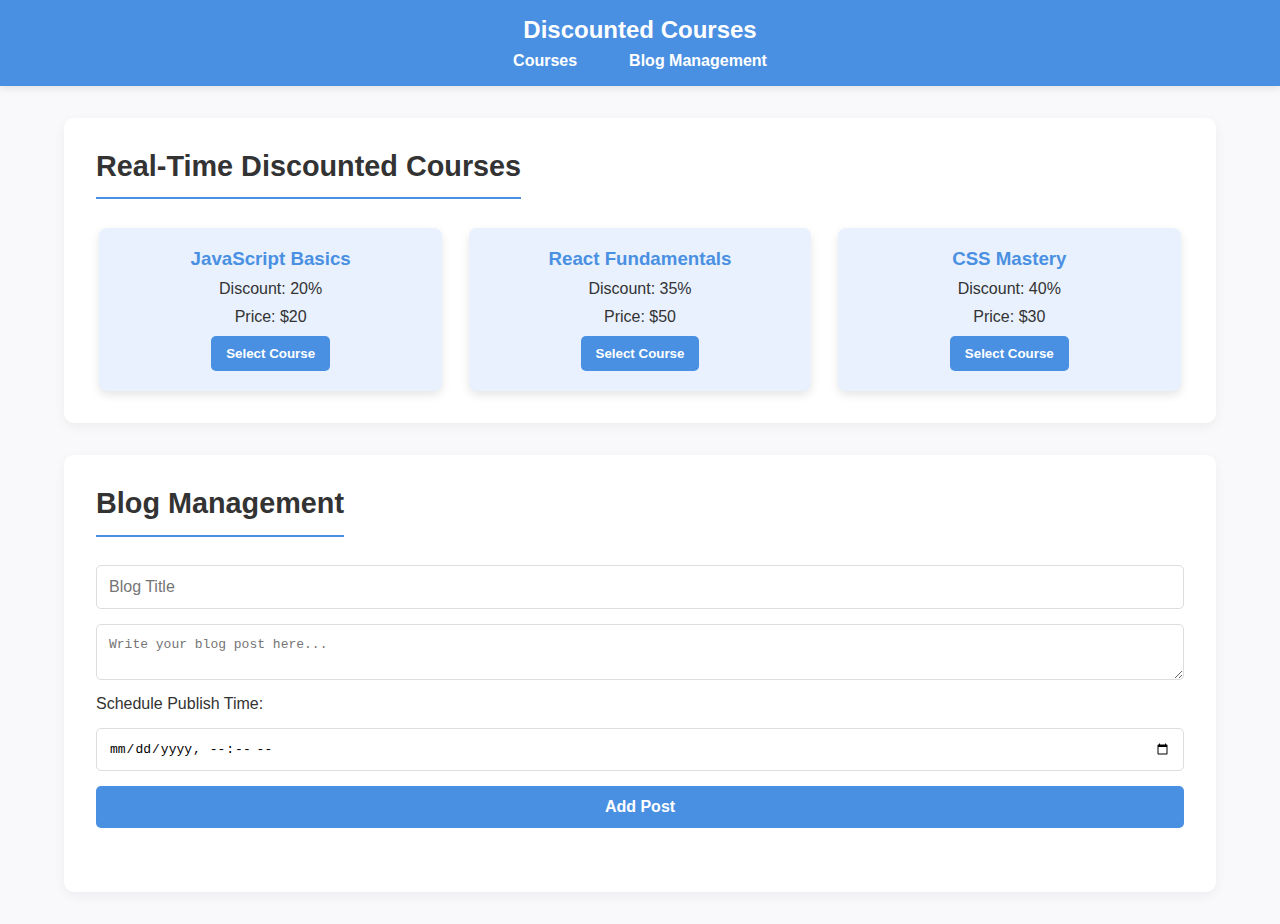
<file: index.html>
<!DOCTYPE html>
<html lang="en">
<head>
  <meta charset="UTF-8">
  <meta name="viewport" content="width=device-width, initial-scale=1.0">
  <title>Course Deals & Blog Management</title>
  <link rel="stylesheet" href="styles.css">
</head>
<body>
  <!-- Navbar -->
  <nav>
    <h1>Discounted Courses</h1>
    <ul>
      <li><a href="#courses">Courses</a></li>
      <li><a href="#blog">Blog Management</a></li>
    </ul>
  </nav>

  <!-- Discounted Courses Section -->
  <section id="courses">
    <h2>Real-Time Discounted Courses</h2>
    <div id="course-list" class="course-list">
      <!-- Courses will be dynamically added here by JavaScript -->
    </div>
  </section>

  <!-- Blog Management Section -->
  <section id="blog">
    <h2>Blog Management</h2>
    <form id="blogForm">
      <input type="text" id="blogTitle" placeholder="Blog Title" required>
      <textarea id="blogContent" placeholder="Write your blog post here..." required></textarea>
      <label for="publishTime">Schedule Publish Time:</label>
      <input type="datetime-local" id="publishTime" required>
      <button type="submit">Add Post</button>
    </form>
    <div id="blog-posts">
      <!-- Scheduled blog posts will be dynamically added here by JavaScript -->
    </div>
  </section>

  <script src="app.js"></script>
</body>
</html>
</file>
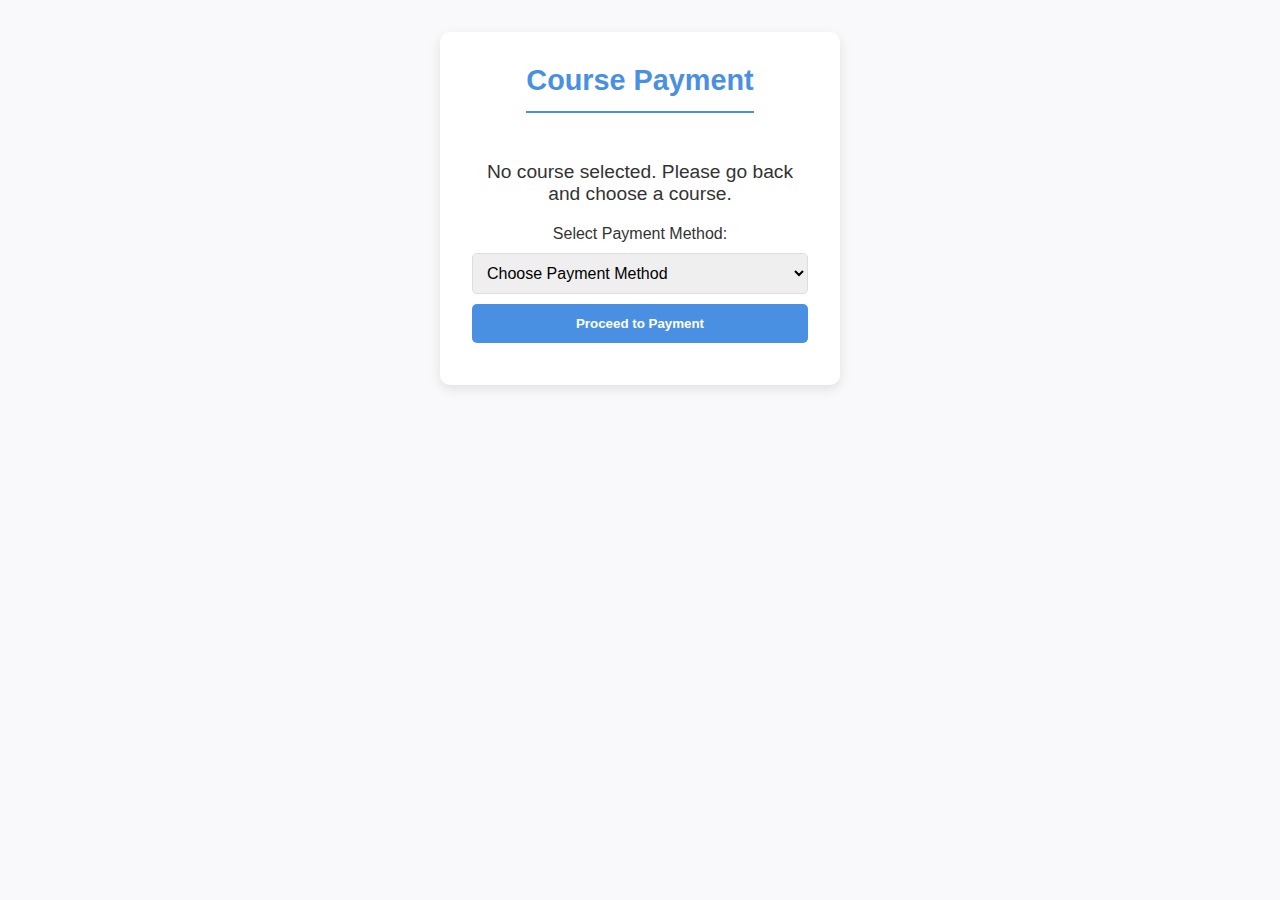
<file: pay.html>
<!DOCTYPE html>
<html lang="en">
<head>
  <meta charset="UTF-8">
  <meta name="viewport" content="width=device-width, initial-scale=1.0">
  <title>Payment Page</title>
  <link rel="stylesheet" href="styles.css"> 
</head>
<body>
  <section id="payment">
    <h2>Course Payment</h2>
    <p id="selectedCourse"></p>
    <form id="paymentForm">
      <label for="paymentMethod">Select Payment Method:</label>
      <select id="paymentMethod" required>
        <option value="">Choose Payment Method</option>
        <option value="creditCard">Credit Card</option>
        <option value="debitCard">Debit Card</option>
        <option value="upi">UPI</option>
      </select>
      
      <div id="verificationSection" style="display: none;">
        <label for="verificationCode">Enter Verification Code:</label>
        <input type="text" id="verificationCode" placeholder="1234" required>
      </div>
      
      <button type="submit">Proceed to Payment</button>
    </form>
  </section>

  <script src="payment.js"></script>
</body>
</html>
</file>
<file: styles.css>
/* Reset and Body Styling */
* {
  margin: 0;
  padding: 0;
  box-sizing: border-box;
}

body {
  font-family: 'Arial', sans-serif;
  background-color: #f9f9fb;
  color: #333;
}

/* Navbar Styling */
nav {
  background-color: #4a90e2;
  color: #fff;
  padding: 1em;
  text-align: center;
  box-shadow: 0 2px 8px rgba(0, 0, 0, 0.1);
}

nav h1 {
  font-size: 1.5em;
}

nav ul {
  list-style: none;
  display: flex;
  justify-content: center;
  gap: 20px;
  margin-top: 0.5em;
}

nav ul li a {
  color: #fff;
  text-decoration: none;
  font-weight: bold;
  padding: 0.5em 1em;
  border-radius: 5px;
  transition: background-color 0.3s;
}

nav ul li a:hover {
  background-color: #357ab7;
}

/* Section Styling */
section {
  margin: 2em auto;
  width: 90%;
  max-width: 1200px;
  padding: 2em;
  background-color: #fff;
  border-radius: 10px;
  box-shadow: 0 4px 12px rgba(0, 0, 0, 0.05);
}

section h2 {
  font-size: 1.8em;
  margin-bottom: 1em;
  color: #333;
  border-bottom: 2px solid #4a90e2;
  display: inline-block;
  padding-bottom: 0.5em;
}
/* Course List Styling */
.course-list {
  display: flex;
  flex-wrap: wrap;
  gap: 20px;
  justify-content: space-around;
}

.course-item {
  background-color: #e8f1fd;
  padding: 20px;
  border-radius: 8px;
  width: calc(33.33% - 20px);
  box-shadow: 0 4px 10px rgba(0, 0, 0, 0.1);
  text-align: center;
  transition: transform 0.3s, box-shadow 0.3s;
}

.course-item:hover {
  transform: translateY(-5px);
  box-shadow: 0 8px 20px rgba(0, 0, 0, 0.15);
}

.course-item h3 {
  color: #4a90e2;
}

.course-item p {
  margin: 10px 0;
}

.course-item button {
  padding: 10px 15px;
  font-weight: bold;
  color: #fff;
  background-color: #4a90e2;
  border: none;
  border-radius: 5px;
  cursor: pointer;
  transition: background-color 0.3s;
}

.course-item button:hover {
  background-color: #357ab7;
}


/* Blog Management Styling */
#blogForm {
  display: flex;
  flex-direction: column;
  gap: 15px;
  margin-bottom: 2em;
}

#blogForm input, #blogForm textarea, #blogForm button, #publishTime {
  padding: 12px;
  border: 1px solid #ddd;
  border-radius: 5px;
  font-size: 1em;
}

#blogForm button {
  background-color: #4a90e2;
  color: white;
  font-weight: bold;
  border: none;
  cursor: pointer;
  transition: background-color 0.3s;
}

#blogForm button:hover {
  background-color: #357ab7;
}

#blog-posts .blog-post {
  background-color: #f0f4fb;
  padding: 15px;
  margin-bottom: 10px;
  border: 1px solid #d3e1f5;
  border-radius: 8px;
  box-shadow: 0 2px 8px rgba(0, 0, 0, 0.05);
}

.blog-post h3 {
  color: #4a90e2;
  margin-bottom: 10px;
}

.blog-post p {
  margin-bottom: 10px;
}

.blog-post button {
  padding: 8px 12px;
  font-size: 0.9em;
  background-color: #d9534f;
  color: white;
  border: none;
  border-radius: 5px;
  cursor: pointer;
  transition: background-color 0.3s;
}

.blog-post button:hover {
  background-color: #c9302c;
}

/* Modal Styling */
.modal {
  display: none;
  position: fixed;
  z-index: 1;
  left: 0;
  top: 0;
  width: 100%;
  height: 100%;
  background-color: rgba(0, 0, 0, 0.5);
  justify-content: center;
  align-items: center;
}

.modal-content {
  background-color: #fff;
  border-radius: 10px;
  padding: 20px;
  width: 90%;
  max-width: 400px;
  box-shadow: 0 4px 12px rgba(0, 0, 0, 0.2);
  position: relative;
}

#closeModal {
  position: absolute;
  top: 10px;
  right: 10px;
  font-size: 1.5em;
  cursor: pointer;
  color: #666;
  transition: color 0.3s;
}

#closeModal:hover {
  color: #333;
}

.modal-content h2 {
  color: #4a90e2;
  margin-bottom: 15px;
}

.modal-content p {
  margin-bottom: 20px;
}

#confirmPurchase {
  width: 100%;
  padding: 12px;
  font-size: 1em;
  background-color: #4a90e2;
  color: #fff;
  border: none;
  border-radius: 5px;
  cursor: pointer;
  transition: background-color 0.3s;
}

#confirmPurchase:hover {
  background-color: #357ab7;
}

/* Responsive Design */
@media (max-width: 768px) {
  .course-item {
    width: 100%;
  }
}
/* Payment Page Styling */
#payment {
  width: 90%;
  max-width: 400px;
  margin: 2em auto;
  padding: 2em;
  background-color: #fff;
  border-radius: 10px;
  box-shadow: 0 4px 12px rgba(0, 0, 0, 0.1);
  text-align: center;
}

#payment h2 {
  color: #4a90e2;
}

#selectedCourse {
  font-size: 1.2em;
  margin: 1em 0;
}

#paymentForm label,
#paymentForm select,
#paymentForm input,
#paymentForm button {
  display: block;
  width: 100%;
  margin: 10px 0;
}

#paymentForm select,
#paymentForm input {
  padding: 10px;
  font-size: 1em;
  border: 1px solid #ddd;
  border-radius: 5px;
}

#paymentForm button {
  background-color: #4a90e2;
  color: white;
  font-weight: bold;
  padding: 12px;
  border: none;
  border-radius: 5px;
  cursor: pointer;
  transition: background-color 0.3s;
}

#paymentForm button:hover {
  background-color: #357ab7;
}
</file>
